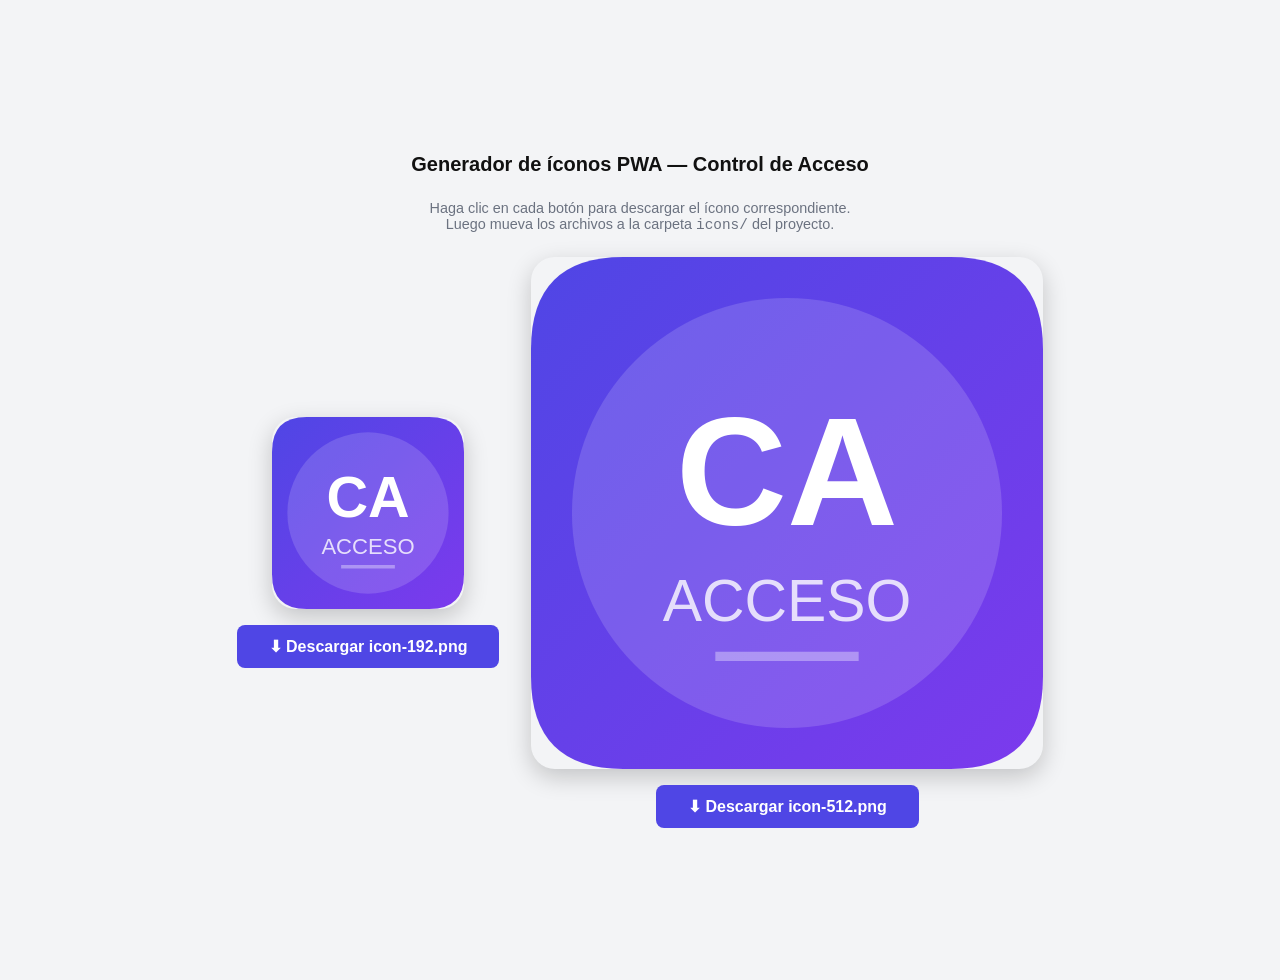
<file: generate-icons.html>
<!DOCTYPE html>
<html lang="es">
<head>
  <meta charset="UTF-8" />
  <title>Generador de íconos PWA</title>
  <style>
    body { font-family: sans-serif; background: #f3f4f6; display: flex; flex-direction: column; align-items: center; justify-content: center; min-height: 100vh; gap: 1.5rem; padding: 2rem; }
    canvas { border-radius: 24px; box-shadow: 0 8px 24px rgba(0,0,0,.2); }
    button { background: #4F46E5; color: #fff; border: none; padding: .75rem 2rem; border-radius: 8px; font-size: 1rem; font-weight: 600; cursor: pointer; }
    button:hover { background: #3730A3; }
    .row { display: flex; gap: 2rem; align-items: center; flex-wrap: wrap; justify-content: center; }
    h1 { font-size: 1.25rem; color: #111; margin: 0; }
    p  { color: #6B7280; font-size: .9rem; margin: 0; text-align: center; }
  </style>
</head>
<body>
  <h1>Generador de íconos PWA — Control de Acceso</h1>
  <p>Haga clic en cada botón para descargar el ícono correspondiente.<br>
     Luego mueva los archivos a la carpeta <code>icons/</code> del proyecto.</p>

  <div class="row">
    <div style="text-align:center">
      <canvas id="c192" width="192" height="192"></canvas><br>
      <button onclick="download('c192','icon-192.png')" style="margin-top:.75rem">⬇ Descargar icon-192.png</button>
    </div>
    <div style="text-align:center">
      <canvas id="c512" width="512" height="512"></canvas><br>
      <button onclick="download('c512','icon-512.png')" style="margin-top:.75rem">⬇ Descargar icon-512.png</button>
    </div>
  </div>

  <script>
    function drawIcon(canvas) {
      const s   = canvas.width;
      const ctx = canvas.getContext('2d');
      const r   = s * 0.18;   // border-radius

      // Fondo con esquinas redondeadas
      ctx.beginPath();
      ctx.moveTo(r, 0);
      ctx.lineTo(s - r, 0);
      ctx.quadraticCurveTo(s, 0, s, r);
      ctx.lineTo(s, s - r);
      ctx.quadraticCurveTo(s, s, s - r, s);
      ctx.lineTo(r, s);
      ctx.quadraticCurveTo(0, s, 0, s - r);
      ctx.lineTo(0, r);
      ctx.quadraticCurveTo(0, 0, r, 0);
      ctx.closePath();

      // Gradiente de fondo
      const grad = ctx.createLinearGradient(0, 0, s, s);
      grad.addColorStop(0, '#4F46E5');
      grad.addColorStop(1, '#7C3AED');
      ctx.fillStyle = grad;
      ctx.fill();

      // Ícono de edificio (🏢) en blanco
      ctx.fillStyle = 'rgba(255,255,255,0.15)';
      ctx.beginPath();
      ctx.arc(s / 2, s / 2, s * 0.42, 0, Math.PI * 2);
      ctx.fill();

      // Texto principal
      ctx.fillStyle = '#ffffff';
      ctx.textAlign  = 'center';
      ctx.textBaseline = 'middle';

      // Letra principal "CA"
      ctx.font = `bold ${s * 0.30}px -apple-system, BlinkMacSystemFont, Arial, sans-serif`;
      ctx.fillText('CA', s / 2, s * 0.44);

      // Subtexto
      ctx.font = `${s * 0.115}px -apple-system, BlinkMacSystemFont, Arial, sans-serif`;
      ctx.fillStyle = 'rgba(255,255,255,0.80)';
      ctx.fillText('ACCESO', s / 2, s * 0.68);

      // Línea decorativa
      const lw = s * 0.28;
      const ly = s * 0.78;
      ctx.strokeStyle = 'rgba(255,255,255,0.35)';
      ctx.lineWidth   = s * 0.018;
      ctx.beginPath();
      ctx.moveTo(s / 2 - lw / 2, ly);
      ctx.lineTo(s / 2 + lw / 2, ly);
      ctx.stroke();
    }

    function download(canvasId, filename) {
      const canvas = document.getElementById(canvasId);
      const a = document.createElement('a');
      a.href     = canvas.toDataURL('image/png');
      a.download = filename;
      a.click();
    }

    drawIcon(document.getElementById('c192'));
    drawIcon(document.getElementById('c512'));
  </script>
</body>
</html>
</file>
